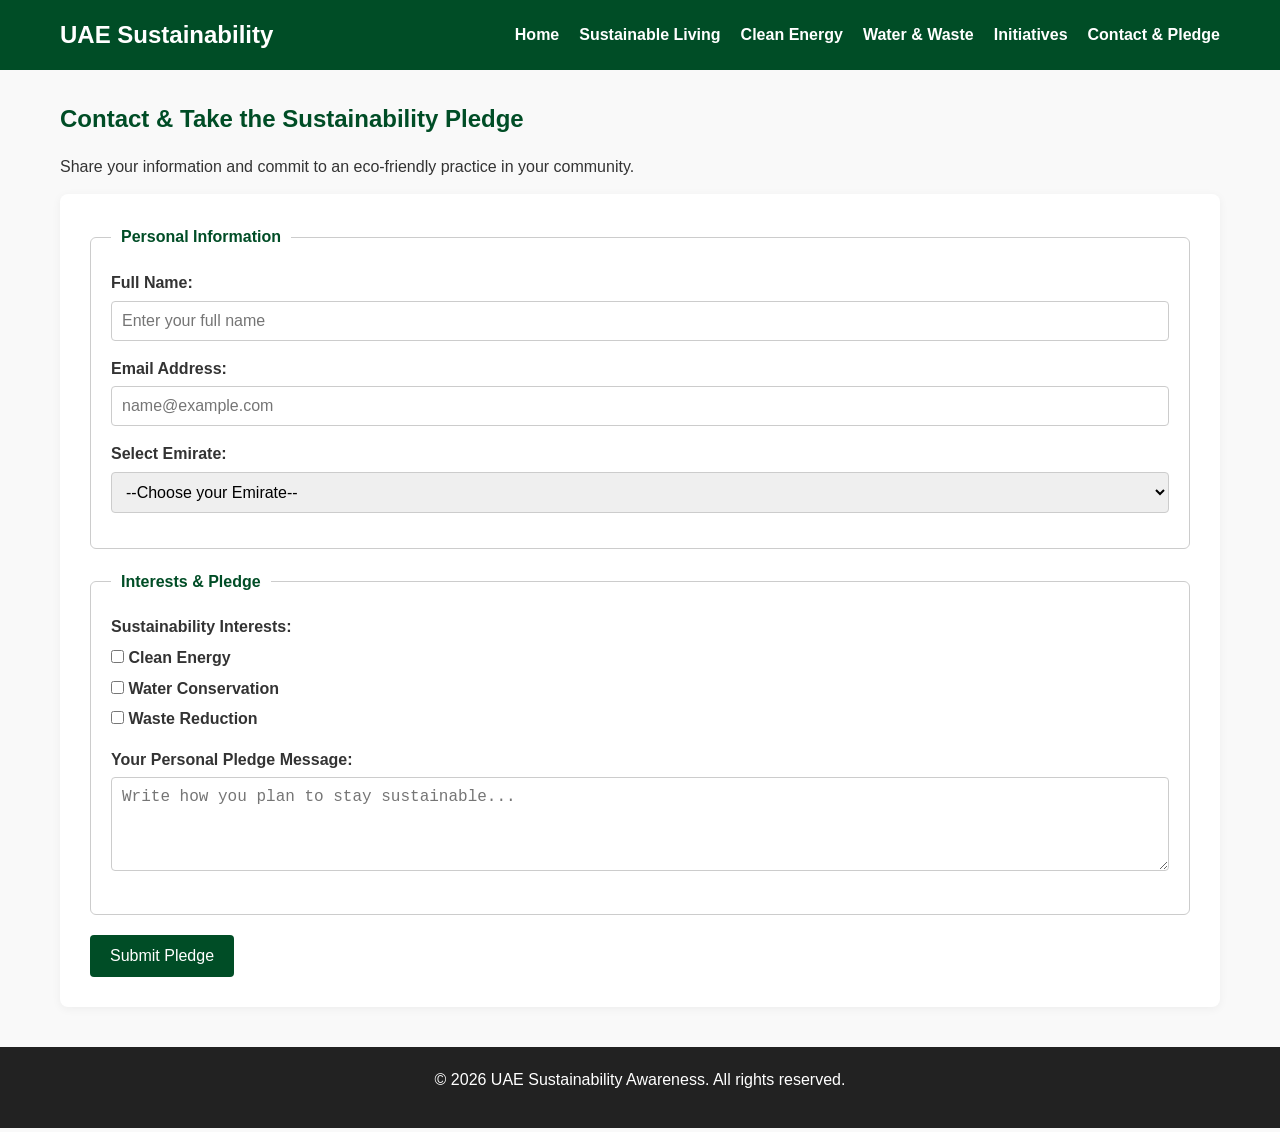
<file: contact.html>
<!DOCTYPE html>
<html lang="en">
<head>
    <meta charset="UTF-8">
    <meta name="viewport" content="width=device-width, initial-scale=1.0">
    <title>Contact & Pledge - UAE Sustainability</title>
    <link rel="stylesheet" href="styles.css">
</head>
<body>
    <header>
        <nav>
            <div class="logo">UAE Sustainability</div>
            <ul>
                <li><a href="index.html">Home</a></li>
                <li><a href="living.html">Sustainable Living</a></li>
                <li><a href="energy.html">Clean Energy</a></li>
                <li><a href="resources.html">Water & Waste</a></li>
                <li><a href="initiatives.html">Initiatives</a></li>
                <li><a href="contact.html">Contact & Pledge</a></li>
            </ul>
        </nav>
    </header>

    <main>
        <section>
            <h1>Contact & Take the Sustainability Pledge</h1>
            <p>Share your information and commit to an eco-friendly practice in your community.</p>

            <form action="#" method="post">
                <fieldset>
                    <legend>Personal Information</legend>
                    
                    <div class="form-group">
                        <label for="fullname">Full Name:</label>
                        <input type="text" id="fullname" name="fullname" required placeholder="Enter your full name">
                    </div>

                    <div class="form-group">
                        <label for="email">Email Address:</label>
                        <input type="email" id="email" name="email" required placeholder="name@example.com">
                    </div>

                    <div class="form-group">
                        <label for="emirate">Select Emirate:</label>
                        <select id="emirate" name="emirate" required>
                            <option value="">--Choose your Emirate--</option>
                            <option value="abu-dhabi">Abu Dhabi</option>
                            <option value="dubai">Dubai</option>
                            <option value="sharjah">Sharjah</option>
                            <option value="ajman">Ajman</option>
                            <option value="umm-al-quwain">Umm Al Quwain</option>
                            <option value="ras-al-khaimah">Ras Al Khaimah</option>
                            <option value="fujairah">Fujairah</option>
                        </select>
                    </div>
                </fieldset>

                <fieldset>
                    <legend>Interests & Pledge</legend>

                    <div class="form-group">
                        <label>Sustainability Interests:</label>
                        <label><input type="checkbox" name="interests" value="energy"> Clean Energy</label>
                        <label><input type="checkbox" name="interests" value="water"> Water Conservation</label>
                        <label><input type="checkbox" name="interests" value="waste"> Waste Reduction</label>
                    </div>

                    <div class="form-group">
                        <label for="pledge">Your Personal Pledge Message:</label>
                        <textarea id="pledge" name="pledge" rows="4" required placeholder="Write how you plan to stay sustainable..."></textarea>
                    </div>
                </fieldset>

                <button type="submit">Submit Pledge</button>
            </form>
        </section>
    </main>

    <footer>
        <p>&copy; 2026 UAE Sustainability Awareness. All rights reserved.</p>
    </footer>
</body>
</html>
</file>
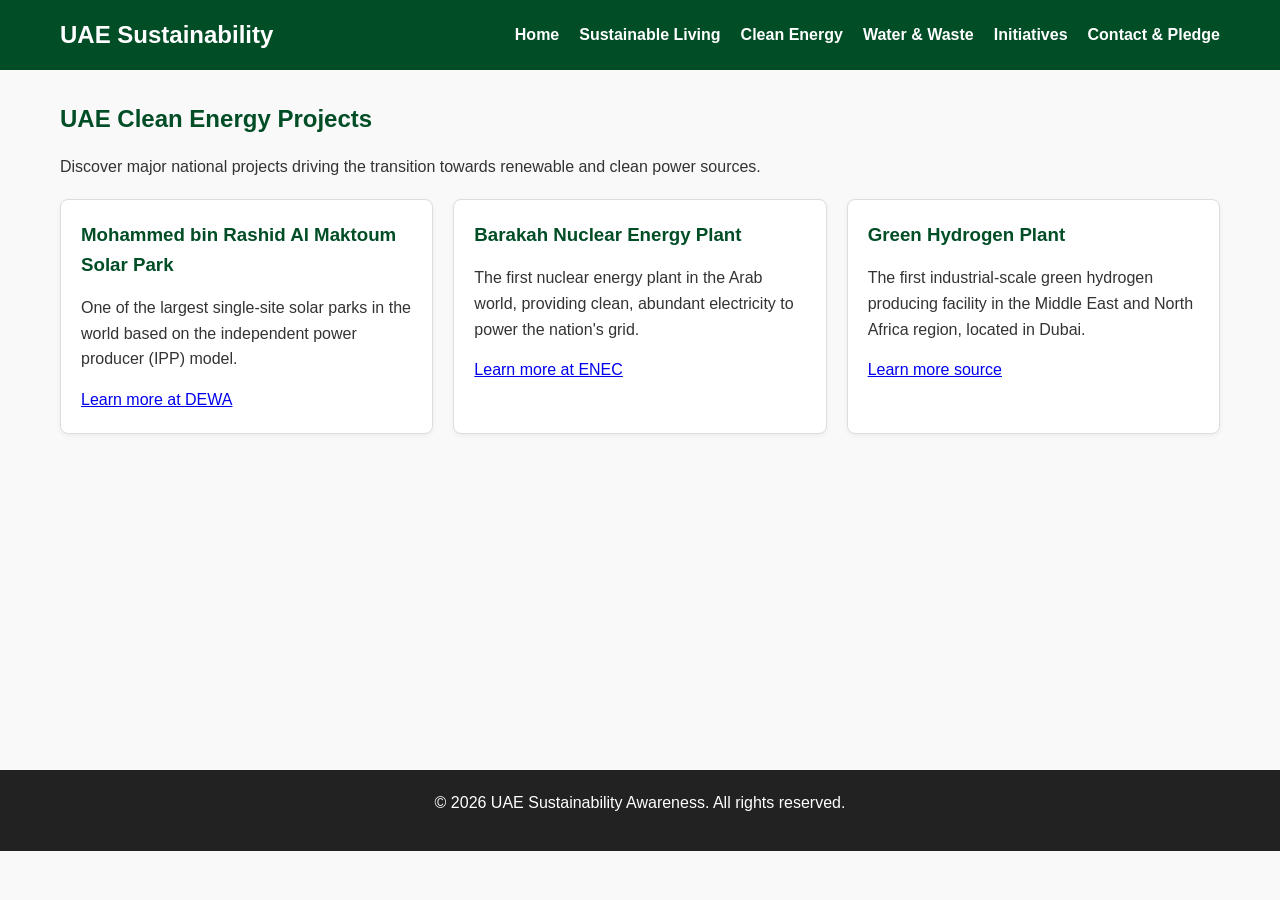
<file: energy.html>
<!DOCTYPE html>
<html lang="en">
<head>
    <meta charset="UTF-8">
    <meta name="viewport" content="width=device-width, initial-scale=1.0">
    <title>Clean Energy - UAE Sustainability</title>
    <link rel="stylesheet" href="styles.css">
</head>
<body>
    <header>
        <nav>
            <div class="logo">UAE Sustainability</div>
            <ul>
                <li><a href="index.html">Home</a></li>
                <li><a href="living.html">Sustainable Living</a></li>
                <li><a href="energy.html">Clean Energy</a></li>
                <li><a href="resources.html">Water & Waste</a></li>
                <li><a href="initiatives.html">Initiatives</a></li>
                <li><a href="contact.html">Contact & Pledge</a></li>
            </ul>
        </nav>
    </header>

    <main>
        <section>
            <h1>UAE Clean Energy Projects</h1>
            <p>Discover major national projects driving the transition towards renewable and clean power sources.</p>
            
            <div class="grid-layout">
                <article class="card">
                    <h3>Mohammed bin Rashid Al Maktoum Solar Park</h3>
                    <p>One of the largest single-site solar parks in the world based on the independent power producer (IPP) model.</p>
                    <a href="https://www.DEWA.gov.ae" target="_blank">Learn more at DEWA</a>
                </article>

                <article class="card">
                    <h3>Barakah Nuclear Energy Plant</h3>
                    <p>The first nuclear energy plant in the Arab world, providing clean, abundant electricity to power the nation's grid.</p>
                    <a href="https://www.enec.gov.ae" target="_blank">Learn more at ENEC</a>
                </article>

                <article class="card">
                    <h3>Green Hydrogen Plant</h3>
                    <p>The first industrial-scale green hydrogen producing facility in the Middle East and North Africa region, located in Dubai.</p>
                    <a href="https://www.dewa.gov.ae" target="_blank">Learn more source</a>
                </article>
            </div>
        
        </section>
    </main>

    <footer>
        <p>&copy; 2026 UAE Sustainability Awareness. All rights reserved.</p>
    </footer>
</body>
</html>
</file>
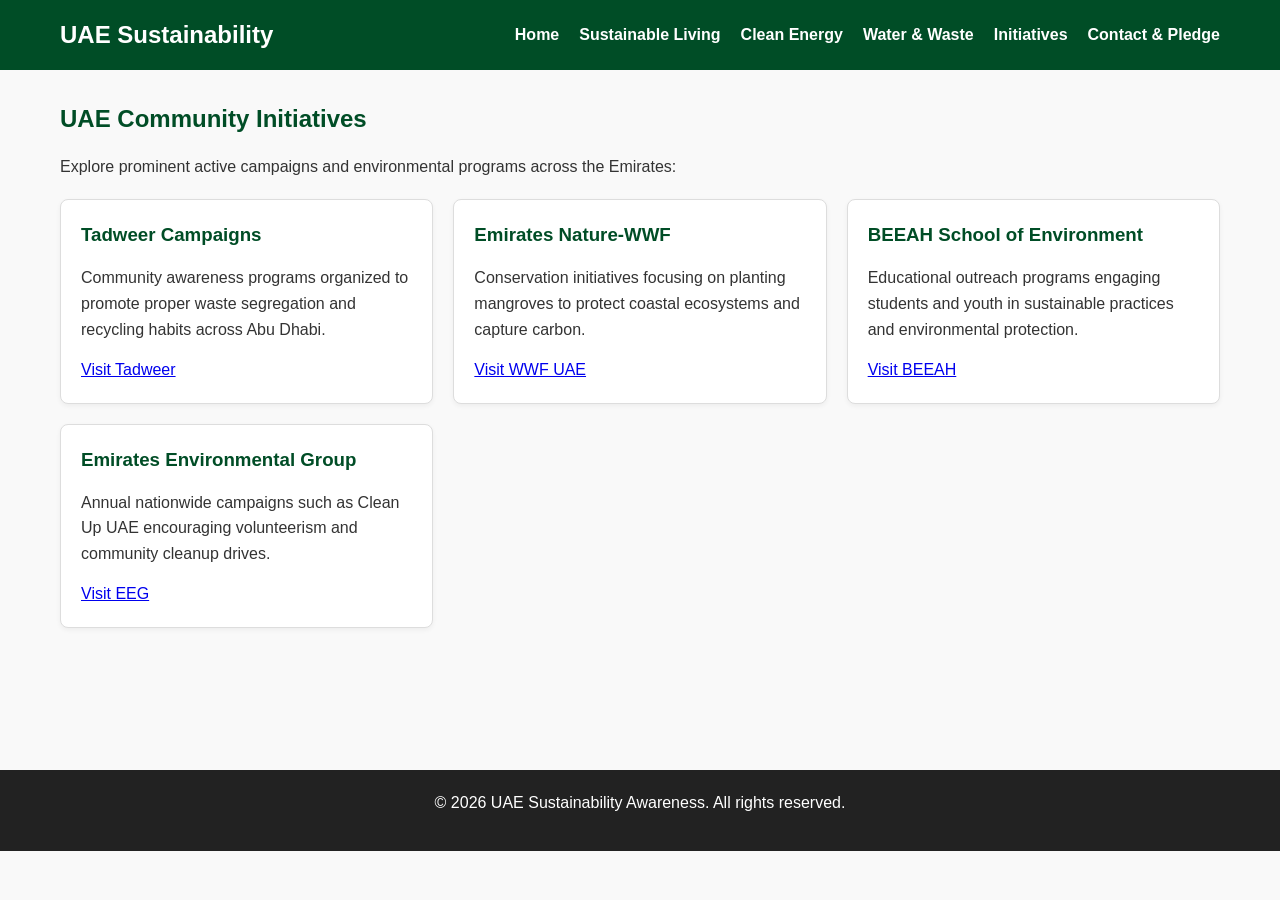
<file: initiatives.html>
<!DOCTYPE html>
<html lang="en">
<head>
    <meta charset="UTF-8">
    <meta name="viewport" content="width=device-width, initial-scale=1.0">
    <title>Community Initiatives - UAE Sustainability</title>
    <link rel="stylesheet" href="styles.css">
</head>
<body>
    <header>
        <nav>
            <div class="logo">UAE Sustainability</div>
            <ul>
                <li><a href="index.html">Home</a></li>
                <li><a href="living.html">Sustainable Living</a></li>
                <li><a href="energy.html">Clean Energy</a></li>
                <li><a href="resources.html">Water & Waste</a></li>
                <li><a href="initiatives.html">Initiatives</a></li>
                <li><a href="contact.html">Contact & Pledge</a></li>
            </ul>
        </nav>
    </header>

    <main>
        <section>
            <h1>UAE Community Initiatives</h1>
            <p>Explore prominent active campaigns and environmental programs across the Emirates:</p>

            <div class="grid-layout">
                <article class="card">
                    <h3>Tadweer Campaigns</h3>
                    <p>Community awareness programs organized to promote proper waste segregation and recycling habits across Abu Dhabi.</p>
                    <a href="https://www.tadweer.ae" target="_blank">Visit Tadweer</a>
                </article>

                <article class="card">
                    <h3>Emirates Nature-WWF</h3>
                    <p>Conservation initiatives focusing on planting mangroves to protect coastal ecosystems and capture carbon.</p>
                    <a href="https://www.emiratesnaturewwf.ae" target="_blank">Visit WWF UAE</a>
                </article>

                <article class="card">
                    <h3>BEEAH School of Environment</h3>
                    <p>Educational outreach programs engaging students and youth in sustainable practices and environmental protection.</p>
                    <a href="https://www.beeahgroup.com" target="_blank">Visit BEEAH</a>
                </article>

                <article class="card">
                    <h3>Emirates Environmental Group</h3>
                    <p>Annual nationwide campaigns such as Clean Up UAE encouraging volunteerism and community cleanup drives.</p>
                    <a href="https://www.eeg-uae.org" target="_blank">Visit EEG</a>
                </article>
            </div>
                 
        </section>
    </main>

    <footer>
        <p>&copy; 2026 UAE Sustainability Awareness. All rights reserved.</p>
    </footer>
</body>
</html>
</file>
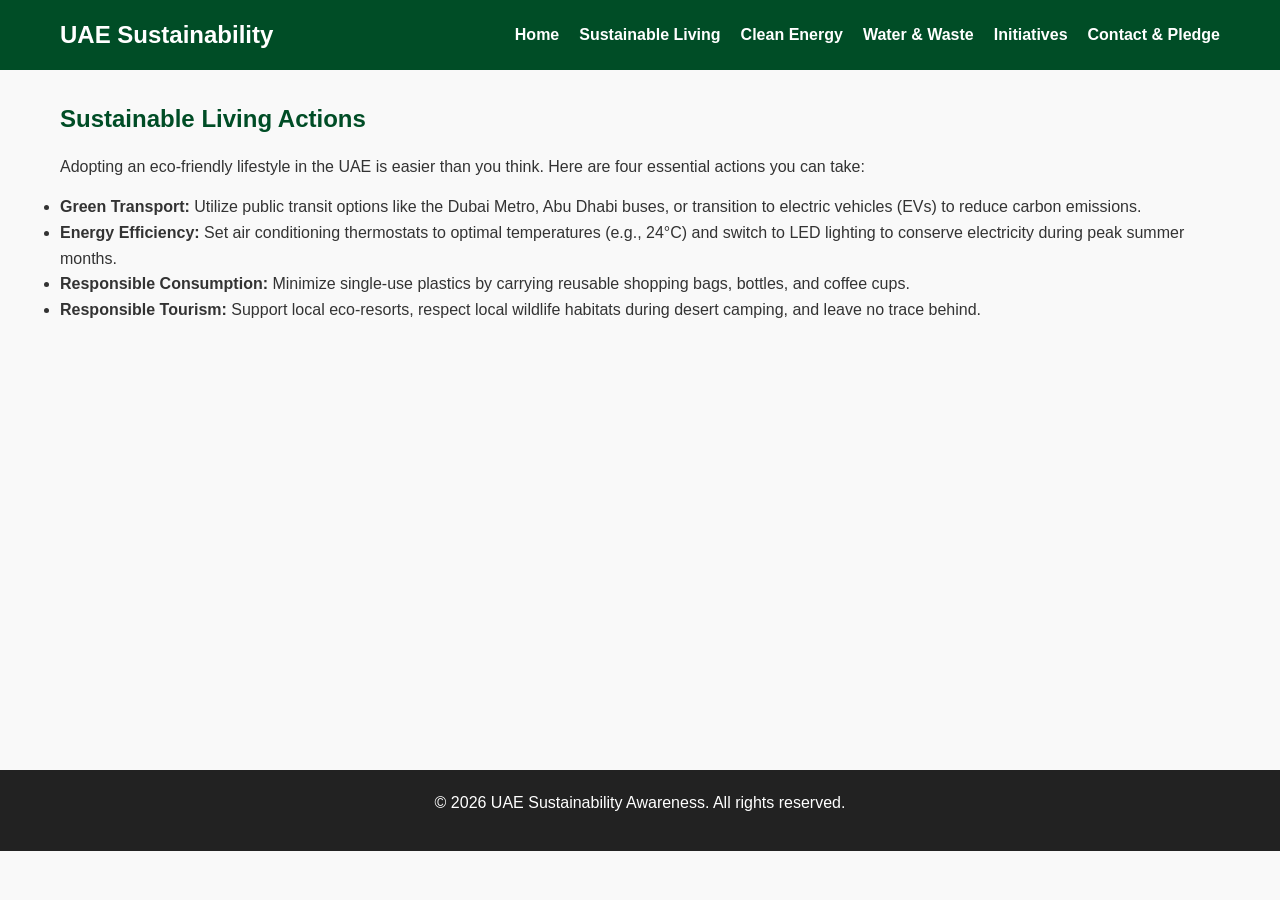
<file: living.html>
<!DOCTYPE html>
<html lang="en">
<head>
    <meta charset="UTF-8">
    <meta name="viewport" content="width=device-width, initial-scale=1.0">
    <title>Sustainable Living - UAE Sustainability</title>
    <link rel="stylesheet" href="styles.css">
</head>
<body>
    <header>
        <nav>
            <div class="logo">UAE Sustainability</div>
            <ul>
                <li><a href="index.html">Home</a></li>
                <li><a href="living.html">Sustainable Living</a></li>
                <li><a href="energy.html">Clean Energy</a></li>
                <li><a href="resources.html">Water & Waste</a></li>
                <li><a href="initiatives.html">Initiatives</a></li>
                <li><a href="contact.html">Contact & Pledge</a></li>
            </ul>
        </nav>
    </header>

    <main>
        <section>
            <h1>Sustainable Living Actions</h1>
            <p>Adopting an eco-friendly lifestyle in the UAE is easier than you think. Here are four essential actions you can take:</p>
            <ul>
                <li><strong>Green Transport:</strong> Utilize public transit options like the Dubai Metro, Abu Dhabi buses, or transition to electric vehicles (EVs) to reduce carbon emissions.</li>
                <li><strong>Energy Efficiency:</strong> Set air conditioning thermostats to optimal temperatures (e.g., 24°C) and switch to LED lighting to conserve electricity during peak summer months.</li>
                <li><strong>Responsible Consumption:</strong> Minimize single-use plastics by carrying reusable shopping bags, bottles, and coffee cups.</li>
                <li><strong>Responsible Tourism:</strong> Support local eco-resorts, respect local wildlife habitats during desert camping, and leave no trace behind.</li>
            </ul>
        </section>
    </main>

    <footer>
        <p>&copy; 2026 UAE Sustainability Awareness. All rights reserved.</p>
    </footer>
</body>
</html>
</file>
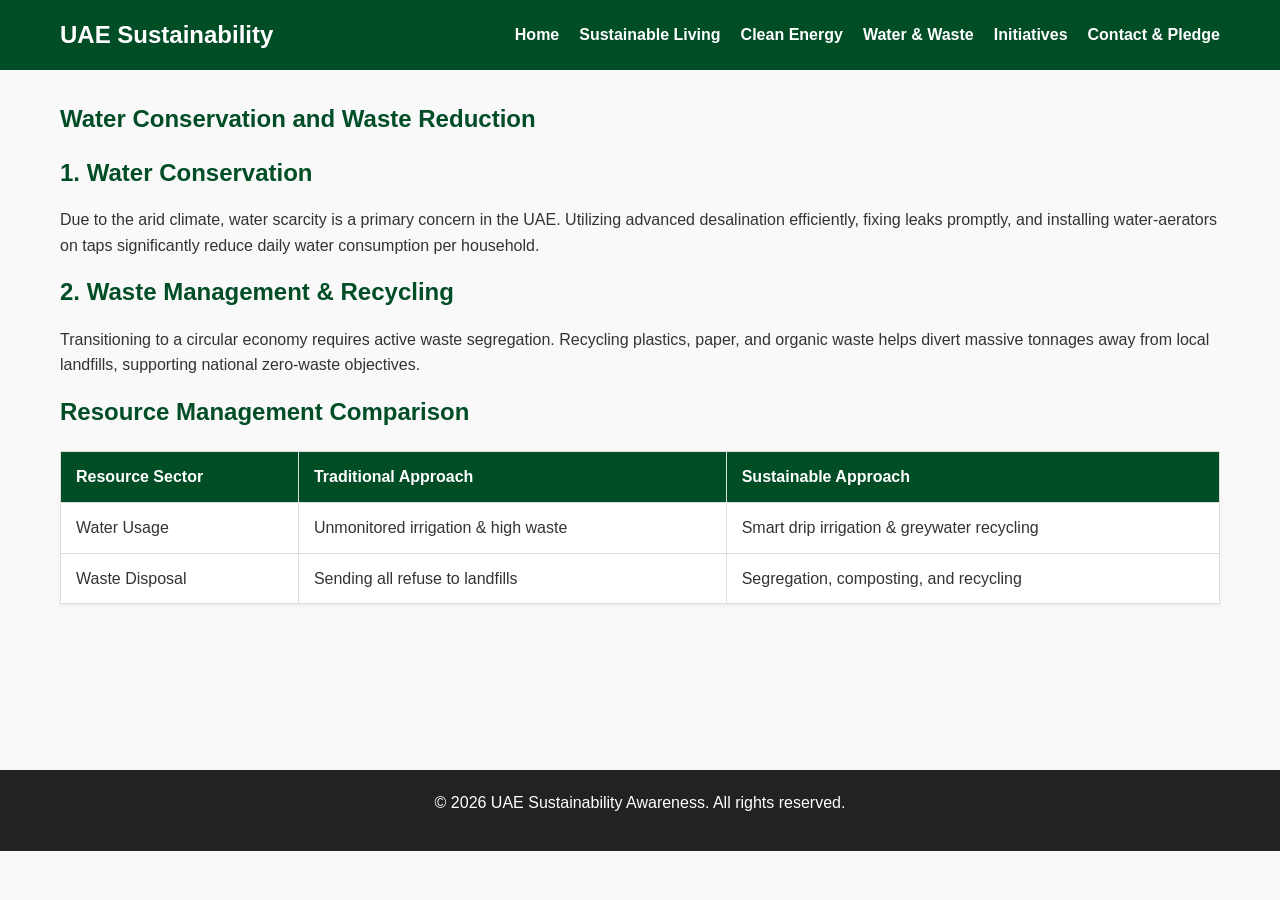
<file: resources.html>
<!DOCTYPE html>
<html lang="en">
<head>
    <meta charset="UTF-8">
    <meta name="viewport" content="width=device-width, initial-scale=1.0">
    <title>Water and Waste - UAE Sustainability</title>
    <link rel="stylesheet" href="styles.css">
</head>
<body>
    <header>
        <nav>
            <div class="logo">UAE Sustainability</div>
            <ul>
                <li><a href="index.html">Home</a></li>
                <li><a href="living.html">Sustainable Living</a></li>
                <li><a href="energy.html">Clean Energy</a></li>
                <li><a href="resources.html">Water & Waste</a></li>
                <li><a href="initiatives.html">Initiatives</a></li>
                <li><a href="contact.html">Contact & Pledge</a></li>
            </ul>
        </nav>
    </header>

    <main>
        <section>
            <h1>Water Conservation and Waste Reduction</h1>
            
            <article>
                <h2>1. Water Conservation</h2>
                <p>Due to the arid climate, water scarcity is a primary concern in the UAE. Utilizing advanced desalination efficiently, fixing leaks promptly, and installing water-aerators on taps significantly reduce daily water consumption per household.</p>
            </article>

            <article>
                <h2>2. Waste Management & Recycling</h2>
                <p>Transitioning to a circular economy requires active waste segregation. Recycling plastics, paper, and organic waste helps divert massive tonnages away from local landfills, supporting national zero-waste objectives.</p>
            </article>

            <h2>Resource Management Comparison</h2>
            <table>
                <thead>
                    <tr>
                        <th>Resource Sector</th>
                        <th>Traditional Approach</th>
                        <th>Sustainable Approach</th>
                    </tr>
                </thead>
                <tbody>
                    <tr>
                        <td>Water Usage</td>
                        <td>Unmonitored irrigation & high waste</td>
                        <td>Smart drip irrigation & greywater recycling</td>
                    </tr>
                    <tr>
                        <td>Waste Disposal</td>
                        <td>Sending all refuse to landfills</td>
                        <td>Segregation, composting, and recycling</td>
                    </tr>
                </tbody>
            </table>
        </section>
    </main>

    <footer>
        <p>&copy; 2026 UAE Sustainability Awareness. All rights reserved.</p>
    </footer>
</body>
</html>
</file>
<file: styles.css>
/* تنسيقات عامة ومتغيرات الألوان */
* {
    margin: 0;
    padding: 0;
    box-sizing: border-box;
}

body {
    font-family: 'Segoe UI', Tahoma, Geneva, Verdana, sans-serif;
    line-height: 1.6;
    color: #333;
    background-color: #f9f9f9;
}

/* شريط التنقل الموحد */
header {
    background-color: #004d26; /* لون مستوحى من الاستدامة والبيئة */
    color: #fff;
    padding: 1rem 0;
    position: sticky;
    top: 0;
    z-index: 1000;
}

nav {
    display: flex;
    justify-content: space-between;
    align-items: center;
    max-width: 1200px;
    margin: 0 auto;
    padding: 0 20px;
}

.logo {
    font-size: 1.5rem;
    font-weight: bold;
}

nav ul {
    list-style: none;
    display: flex;
    gap: 20px;
}

nav ul li a {
    color: #fff;
    text-decoration: none;
    font-weight: 600;
    transition: color 0.3s ease;
}

nav ul li a:hover,
nav ul li a:focus {
    color: #a3e4d7;
    outline: none;
}

/* التنسيق الرئيسي */
main {
    max-width: 1200px;
    margin: 30px auto;
    padding: 0 20px;
    min-height: 70vh;
}

h1, h2, h3 {
    color: #004d26;
    margin-bottom: 15px;
}

p {
    margin-bottom: 15px;
}

/* الهيرو / البانر */
.hero {
    background: linear-gradient(rgba(0,0,0,0.5), rgba(0,0,0,0.5)), url('hero-bg.jpg') no-repeat center center/cover;
    color: white;
    text-align: center;
    padding: 100px 20px;
    border-radius: 8px;
    margin-bottom: 30px;
}

.hero h1 {
    font-size: 2.5rem;
    color: #fff;
}

/* شبكة المشاريع أو المحتوى (Flexbox / Grid) */
.grid-layout {
    display: grid;
    grid-template-columns: repeat(auto-fit, minmax(280px, 1fr));
    gap: 20px;
    margin-top: 20px;
}

.card {
    background: #fff;
    border: 1px solid #ddd;
    border-radius: 8px;
    padding: 20px;
    box-shadow: 0 2px 5px rgba(0,0,0,0.05);
    transition: transform 0.3s ease;
}

.card:hover {
    transform: translateY(-5px);
}

.card img {
    width: 100%;
    height: 180px;
    object-fit: cover;
    border-radius: 4px;
    margin-bottom: 15px;
}

/* الجداول */
table {
    width: 100%;
    border-collapse: collapse;
    margin: 20px 0;
    background: #fff;
    box-shadow: 0 2px 5px rgba(0,0,0,0.05);
}

th, td {
    padding: 12px 15px;
    border: 1px solid #ddd;
    text-align: left;
}

th {
    background-color: #004d26;
    color: white;
}

/* النماذج (Forms) */
form {
    background: #fff;
    padding: 30px;
    border-radius: 8px;
    box-shadow: 0 2px 10px rgba(0,0,0,0.05);
}

fieldset {
    border: 1px solid #ccc;
    padding: 20px;
    border-radius: 6px;
    margin-bottom: 20px;
}

legend {
    font-weight: bold;
    color: #004d26;
    padding: 0 10px;
}

.form-group {
    margin-bottom: 15px;
}

label {
    display: block;
    margin-bottom: 5px;
    font-weight: 600;
}

input[type="text"],
input[type="email"],
select,
textarea {
    width: 100%;
    padding: 10px;
    border: 1px solid #ccc;
    border-radius: 4px;
    font-size: 1rem;
}

input[type="text"]:focus,
input[type="email"]:focus,
select:focus,
textarea:focus,
button:focus {
    border-color: #004d26;
    outline: none;
    box-shadow: 0 0 5px rgba(0, 77, 38, 0.3);
}

button[type="submit"] {
    background-color: #004d26;
    color: white;
    padding: 12px 20px;
    border: none;
    border-radius: 4px;
    font-size: 1rem;
    cursor: pointer;
    transition: background-color 0.3s ease;
}

button[type="submit"]:hover {
    background-color: #003319;
}

/* الفوتر الموحد */
footer {
    background-color: #222;
    color: #fff;
    text-align: center;
    padding: 20px 0;
    margin-top: 40px;
}

/* التصميم المتجاوب (Media Query للشاشات الصغيرة) */
@media (max-width: 768px) {
    nav {
        flex-direction: column;
        gap: 10px;
    }
    
    nav ul {
        flex-direction: column;
        align-items: center;
        gap: 10px;
    }

    .hero {
        padding: 60px 15px;
    }

    .hero h1 {
        font-size: 1.8rem;
    }
}
</file>
